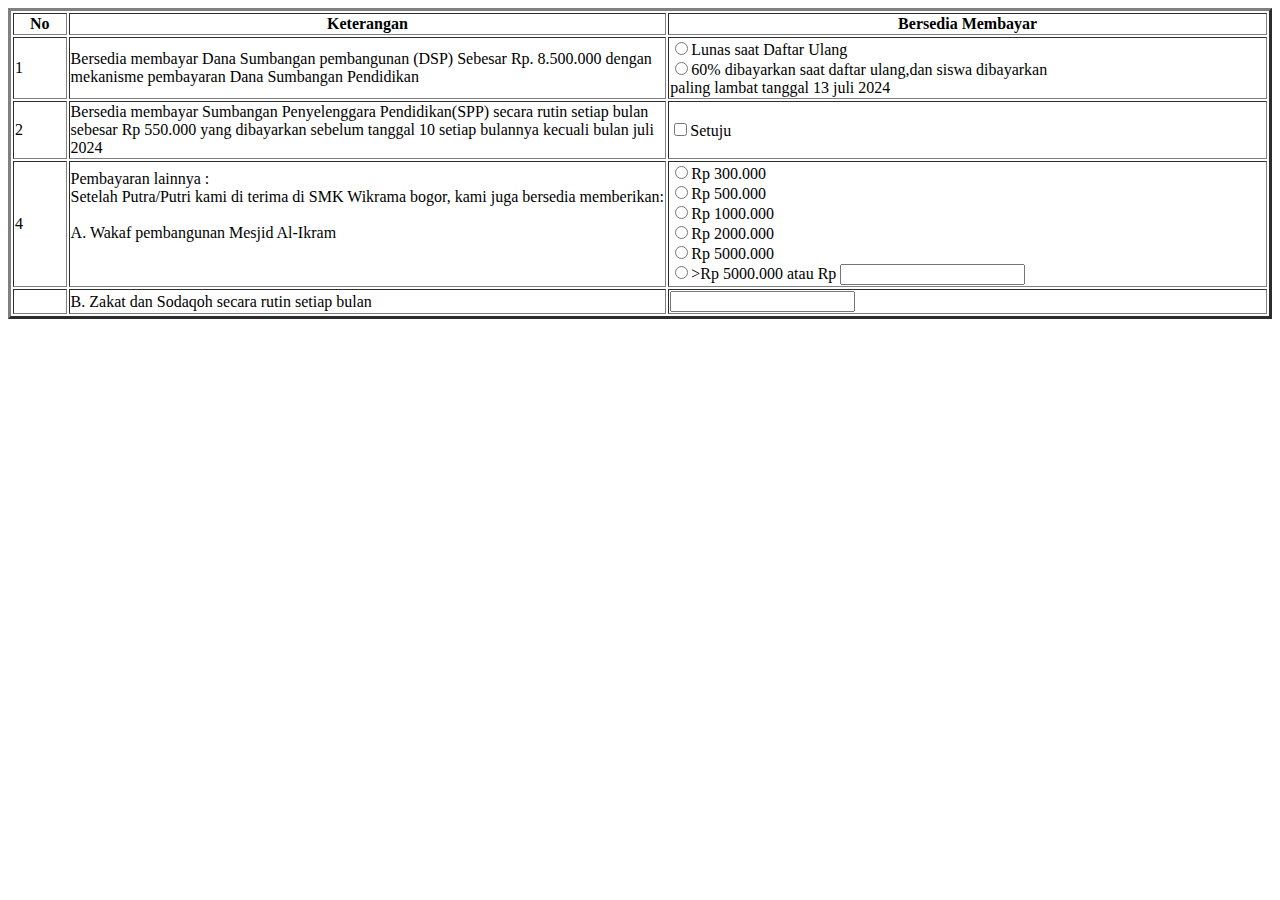
<file: index.html>
<!DOCTYPE html>
<html lang="en">
<head>
    <meta charset="UTF-8">
    <meta name="viewport" content="width=device-width, initial-scale=1.0">
    <title>Tabel</title>
    <link rel="stylesheet" href="style.css">
</head>
<body>
    <table border="3">
        <tr>
            <th class="no">No</th>
            <th>Keterangan</th>
            <th>Bersedia Membayar</th>
        </tr>
        <tr>
            <td>1</td>
            <td>Bersedia membayar Dana Sumbangan pembangunan (DSP) Sebesar Rp. 8.500.000 dengan mekanisme
                pembayaran Dana Sumbangan Pendidikan
            </td>
            <td><input type="radio" name="bayaran" value="">Lunas saat Daftar Ulang
                <br>
                <input type="radio" name="bayaran" value="">60% dibayarkan saat daftar ulang,dan siswa dibayarkan<br>
                 paling lambat tanggal 13 juli 2024
            </td>

        </tr>
        <tr>
            <td>2</td>
            <td>Bersedia membayar Sumbangan Penyelenggara Pendidikan(SPP) secara rutin setiap bulan sebesar Rp 550.000
                yang dibayarkan sebelum tanggal 10 setiap bulannya kecuali bulan juli 2024</td>
            <td><input type="checkbox" name="" value="">Setuju</td>
        </tr>
        <tr>
            <td>4</td>
            <td>Pembayaran lainnya : <br> Setelah Putra/Putri kami di terima di SMK Wikrama bogor, kami juga bersedia memberikan: <br><br> A. Wakaf pembangunan Mesjid Al-Ikram<br><br><br> </td>
            <td><input type="radio" name="pembayaran" value="">Rp 300.000<br>
                <input type="radio" name="pembayaran" value="">Rp 500.000<br>
                <input type="radio" name="pembayaran" value="">Rp 1000.000<br>
                <input type="radio" name="pembayaran" value="">Rp 2000.000<br>
                <input type="radio" name="pembayaran" value="">Rp 5000.000<br>
                <input type="radio" name="pembayaran" value="">>Rp 5000.000 atau Rp <input type="number"><br>
            </td>
        </tr>
        <tr>
            <td></td>
            <td>B. Zakat dan Sodaqoh secara rutin setiap bulan<br></td>
            <td><input type="number"></td>
        </tr>

    </table>
</body>
</html>
</file>
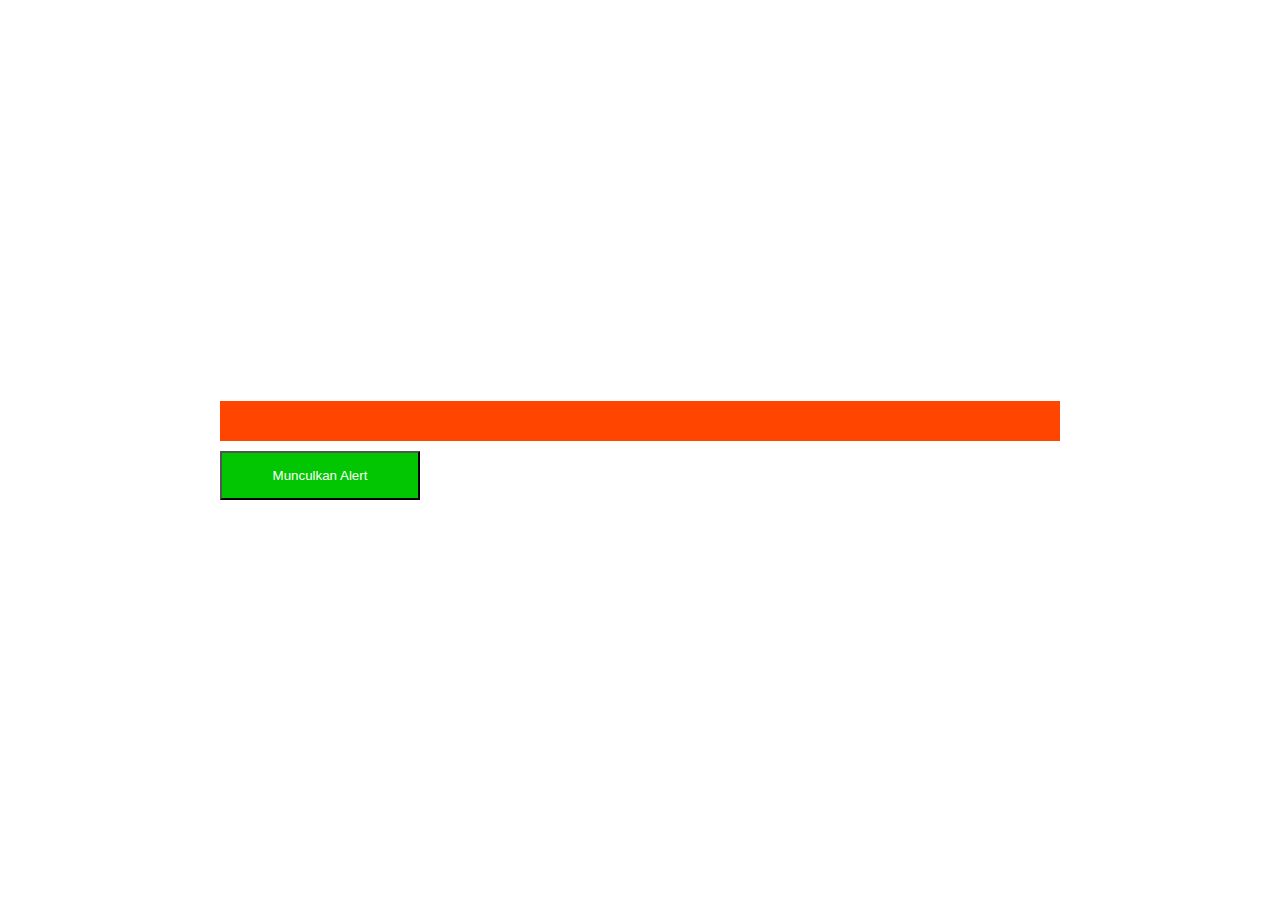
<file: baten.html>
<!DOCTYPE html>
<html lang="en">
<head>
    <meta charset="UTF-8">
    <meta name="viewport" content="width=device-width, initial-scale=1.0">
    <title>Alert</title>
    <link rel="stylesheet" href="baten.css">
</head>
<body>
    <div class="badar">
    <button onclick="showCountdown()">Munculkan Alert</button>
    <div id="countdownAlert"></div>
    <script src="baten.js"></script>
    </div>
</body>
</html>
</file>
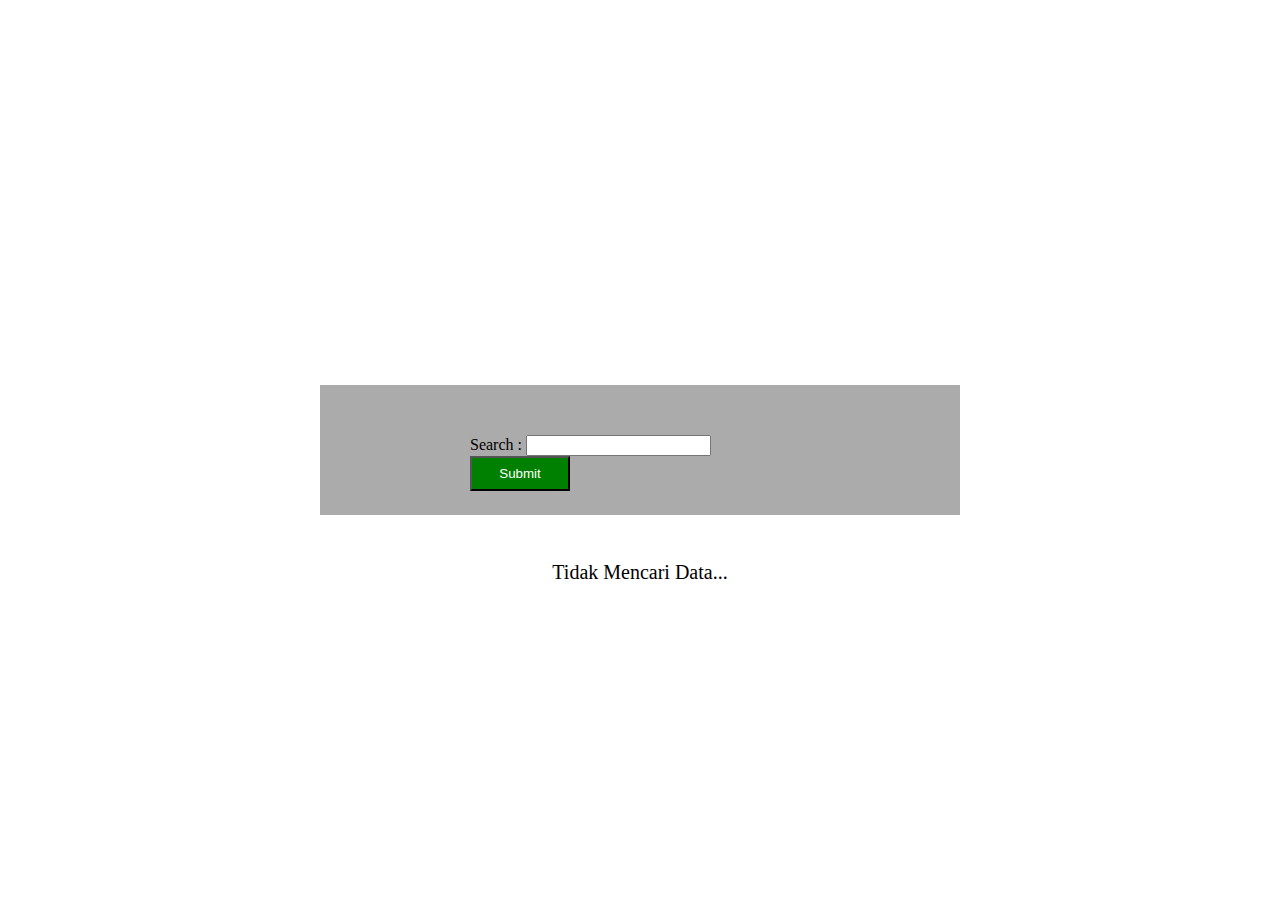
<file: input.html>
<!DOCTYPE html>
<html lang="en">
<head>
    <meta charset="UTF-8">
    <meta name="viewport" content="width=device-width, initial-scale=1.0">
    <title>input</title>
    <link rel="stylesheet" href="input.css">
</head>
<body>
    <div class="wadah">
    <form id="searchForm">
        <label for="searchinput">Search :</label>
        <input type="text" id="searchInput" name="searchInput">
        <button type="submit">Submit</button>
    </form>
    <div id="result" class="output">Tidak Mencari Data...</div>
    </div>

    <script src="input.js"></script>    

</body>
</html>
</file>
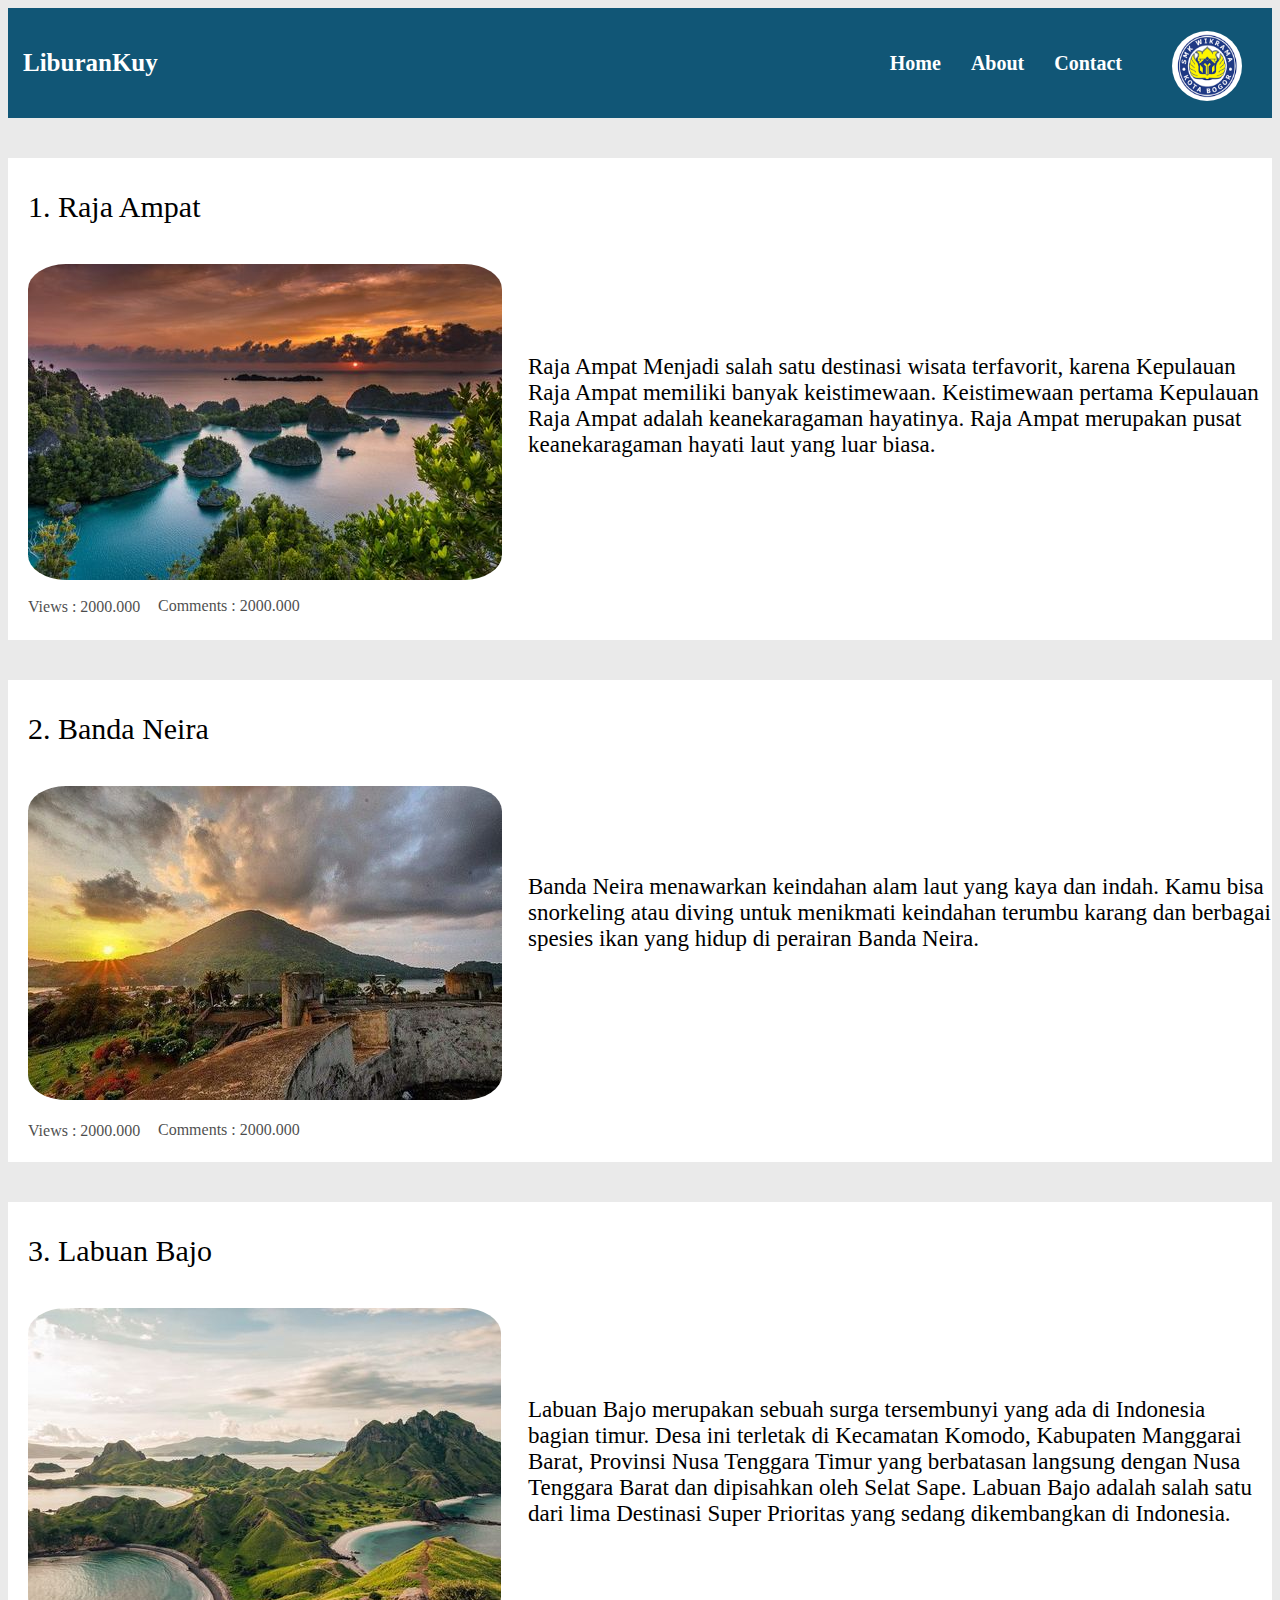
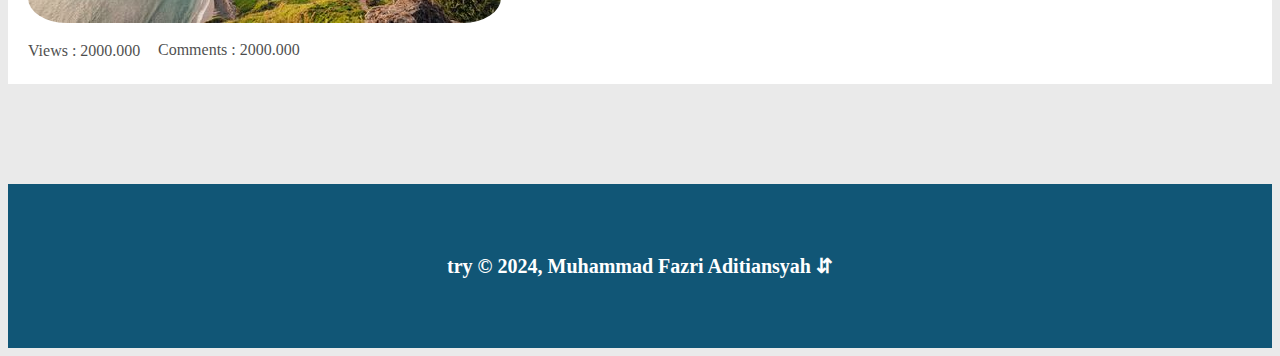
<file: liburan.html>
<!DOCTYPE html>
<html lang="en">
<head>
    <meta charset="UTF-8">
    <meta name="viewport" content="width=device-width, initial-scale=1.0">
    <title>Liburan</title>
    <link rel="stylesheet" href="liburan.css">
</head>
<body>

    <!-- ini header -->

        <div class="container">
            <nav class="wrapper">
                <div class="brand">
                <div class="satu">LiburanKuy</div>
            </div>
         <ul class="navigation">
            <li><a href="" class="home">Home</a></li>
            <li><a href="" class="about">About</a></li>
            <li><a href="" class="contact">Contact</a></li>
            <li><img src="foto/wk.png"></li>
        </ul>
    </nav>
</div>   
       <div class="raja">
            <p class="judul">1. Raja Ampat</p>
            <img src="foto/RA.jpg">
            <p class="isi">Raja Ampat Menjadi salah satu destinasi wisata terfavorit, karena Kepulauan Raja Ampat memiliki banyak keistimewaan. Keistimewaan pertama Kepulauan Raja Ampat adalah keanekaragaman hayatinya. Raja Ampat merupakan pusat keanekaragaman hayati laut yang luar biasa.</p>
            <p class="v">Views : 2000.000</p>
            <p class="c">Comments : 2000.000</p>
       </div>  
       <div class="nera">
            <p class="judul">2. Banda Neira</p>
            <img src="foto/bn.jpg">
            <p class="isi">Banda Neira menawarkan keindahan alam laut yang kaya dan indah. Kamu bisa snorkeling atau diving untuk menikmati keindahan terumbu karang dan berbagai spesies ikan yang hidup di perairan Banda Neira.</p>
            <p class="a">Views : 2000.000</p>
            <p class="b">Comments : 2000.000</p>
       </div>
       <div class="labu">
            <p class="judul">3. Labuan Bajo</p>
            <img src="foto/la.jpg">
            <p class="isi">Labuan Bajo merupakan sebuah surga tersembunyi yang ada di Indonesia bagian timur. Desa ini terletak di Kecamatan Komodo, Kabupaten Manggarai Barat, Provinsi Nusa Tenggara Timur yang berbatasan langsung dengan Nusa Tenggara Barat dan dipisahkan oleh Selat Sape. Labuan Bajo adalah salah satu dari lima Destinasi Super Prioritas yang sedang dikembangkan di Indonesia. </p>
            <p class="viw">Views : 2000.000</p>
            <p class="com">Comments : 2000.000</p>
       </div>

       <footer>
        <p>try &#169; 2024, Muhammad Fazri Aditiansyah  &DownArrowUpArrow;</p>
        </footer>
</body>
</html>
</file>
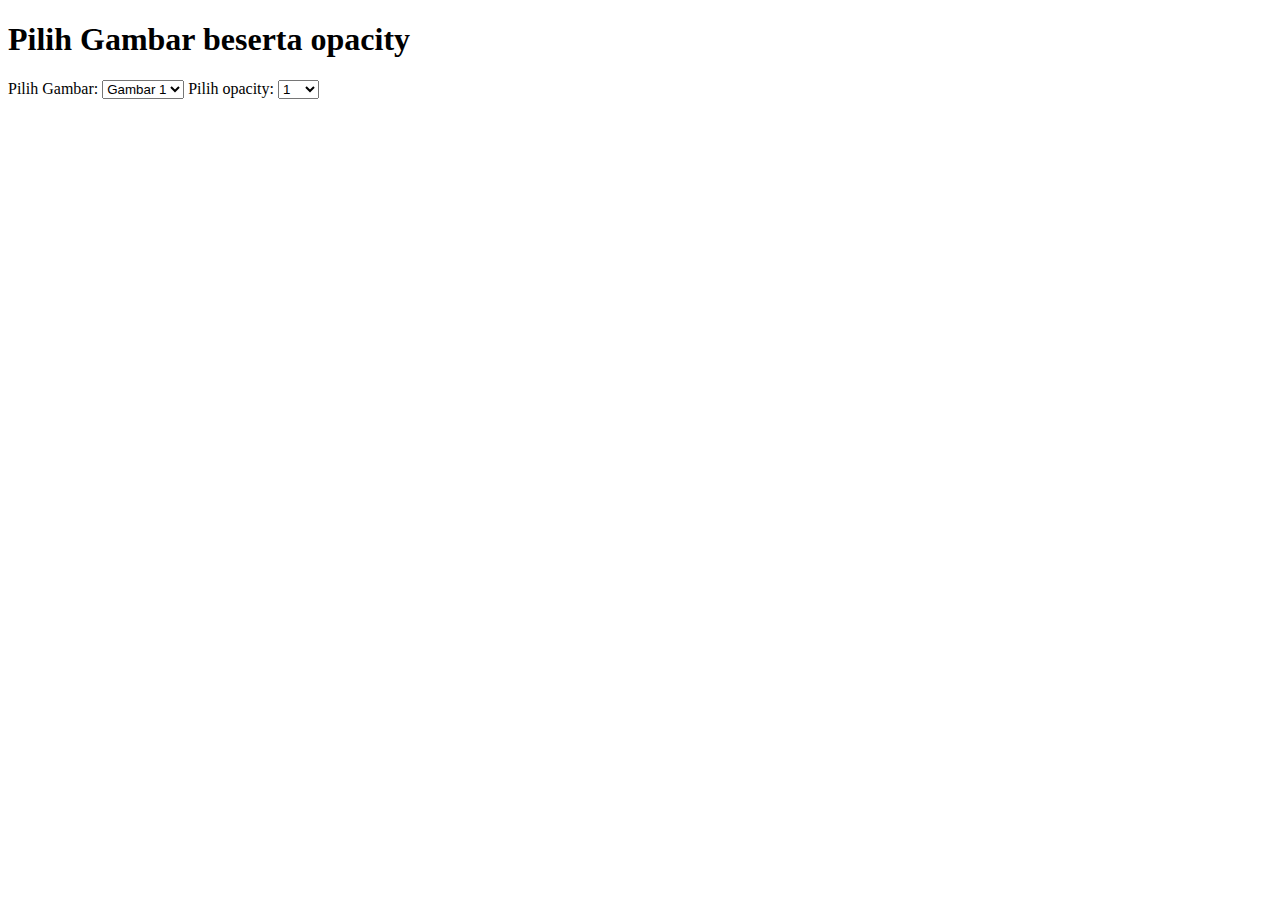
<file: opacity.html>
<!DOCTYPE html>
<html lang="en">
<head>
    <meta charset="UTF-8">
    <meta name="viewport" content="width=device-width, initial-scale=1.0">
    <title>Document</title>
    <link rel="stylesheet" href="opacity.css">
</head>
<body>
    <div>
        <h1>Pilih Gambar beserta opacity</h1>
        <label for="image-select">Pilih Gambar:</label>
        <select id="image-select">
            <option value="image1">Gambar 1</option>
            <option value="image2">Gambar 2</option>
            <option value="image3">Gambar 3</option>
        </select>

        <label for="opacity-select">Pilih opacity:</label>
        <select id="opacity-select">
            <option value="1">1</option>
            <option value="0.5">0.5</option>
            <option value="0.2">0.2</option>
        </select>
    </div>

    <div id="image-container">
        <img id="image1" src="foto/bn.jpg" alt="Image 1">
        <img id="image2" src="foto/la.jpg" alt="Image 2">
        <img id="image3" src="foto/RA.jpg" alt="Image 3">
    </div>

    <script src="script.js"></script>
    
</body>
</html>

</body>
</html>
</file>
<file: style.css>
th {
    width: 600px ;
}
.no {
    width: 50px;
    text-align: center;
}
</file>
<file: baten.css>
body {
    display: flex;
    justify-content: center;
    align-items: center;
    height: 100vh;
    margin: 0;
}
button{
    padding: 15px;
    width: 200px;
    background-color: rgb(1, 198, 1);
    color: white;
    margin-top: 10px;
}
#countdownAlert{
    background-color: orangered;
    padding: 20px;
    width: 800px;
    color:white;
}
.badar{
    display: flex;
    flex-direction: column-reverse;
}
</file>
<file: input.css>
.wadah{
    position: absolute;
    top: 50%;
    left: 50%;
    transform: translate(-50%, -50%); 
    padding: 50px;
    background-color: rgb(171, 171, 171);
    height: 30px;
    padding-left: 150px;
    padding-right: 150px;
    align-items: center;
}
button{
    padding: 8px;
    width: 100px;
    background-color: green;
    color: white;
}
.output{
    margin-top: 70px;
    text-align: center;
    font-size: 20px;
}
</file>
<file: liburan.css>
body{
    background-color: rgb(234, 234, 234);
}
.container{
    display: flex;
    width: 100%;
}
.wrapper{
    display: flex;
    justify-content: space-between;
    align-items: center;
    font-size: 20px;
    padding: 15px;
    width: 100%;
    height: 80px;
    background-color: rgb(17, 86, 118);
    font-weight: bolder;
}
.wrapper{
    display: flex;
    font-size: 20px;
    flex-direction: row;
    padding: 15px;
}
.navigation {
    display: flex;
    justify-content: center;
    align-items: center;
}
.navigation >li {
    list-style-type: none;
    padding: 15px;
}
.navigation > li > a{
    color: white;
    font-size: 20px;
    text-decoration: none;  
}
.navigation >li>img {
    width: 70px;
    height: 70px;
    border-radius: 100px;
}
.satu{
    color: white;
    font-size: 25px;
}
.judul{
    margin-left: 20px;
    font-size: 30px;
}
.isi{
    text-align: left;
    margin-left: 520px;
    margin-top: -230px;
    font-size: 23px;
}
img{
    margin-left: 20px;
    margin-top: 10px;
    border-radius: 8%;
}
.raja{
    margin-top: 40px;
    padding-top: 2px;
    background-color: rgb(255, 255, 255);
    height: 480px;
}
.v{
    opacity: 70%;
    margin-top: 140px;
    margin-left: 20px;
}
.c{
    opacity: 70%;
    margin-left: 150px;
    margin-top: -35px;
}
.nera{
    margin-top: 40px;
    padding-top: 2px;
    background-color: rgb(255, 255, 255);
    height: 480px;
}
.a{
    opacity: 70%;
    margin-top: 170px;
    margin-left: 20px;
}
.b{
    opacity: 70%;
    margin-top: -35px;
    margin-left: 150px;
}
.labu{
    margin-top: 40px;
    padding-top: 2px;
    background-color: rgb(255, 255, 255);
    height: 480px;
}
.viw{
    margin-top:115px;
    margin-left: 20px;
    opacity: 70%;
}
.com{
    margin-top:-35px;
    margin-left: 150px;
    opacity: 70%;
}
footer {
    padding: 50px;
    color: white;
    background-color: rgb(17, 86, 118);
    text-align: center;
    font-weight: bold;
    margin-top: 100px;
    font-size: 20px;
}
</file>
<file: opacity.css>
img {
    width: 300px;
    height: auto;
    display: none;
    margin-top: 30px;
}
</file>
